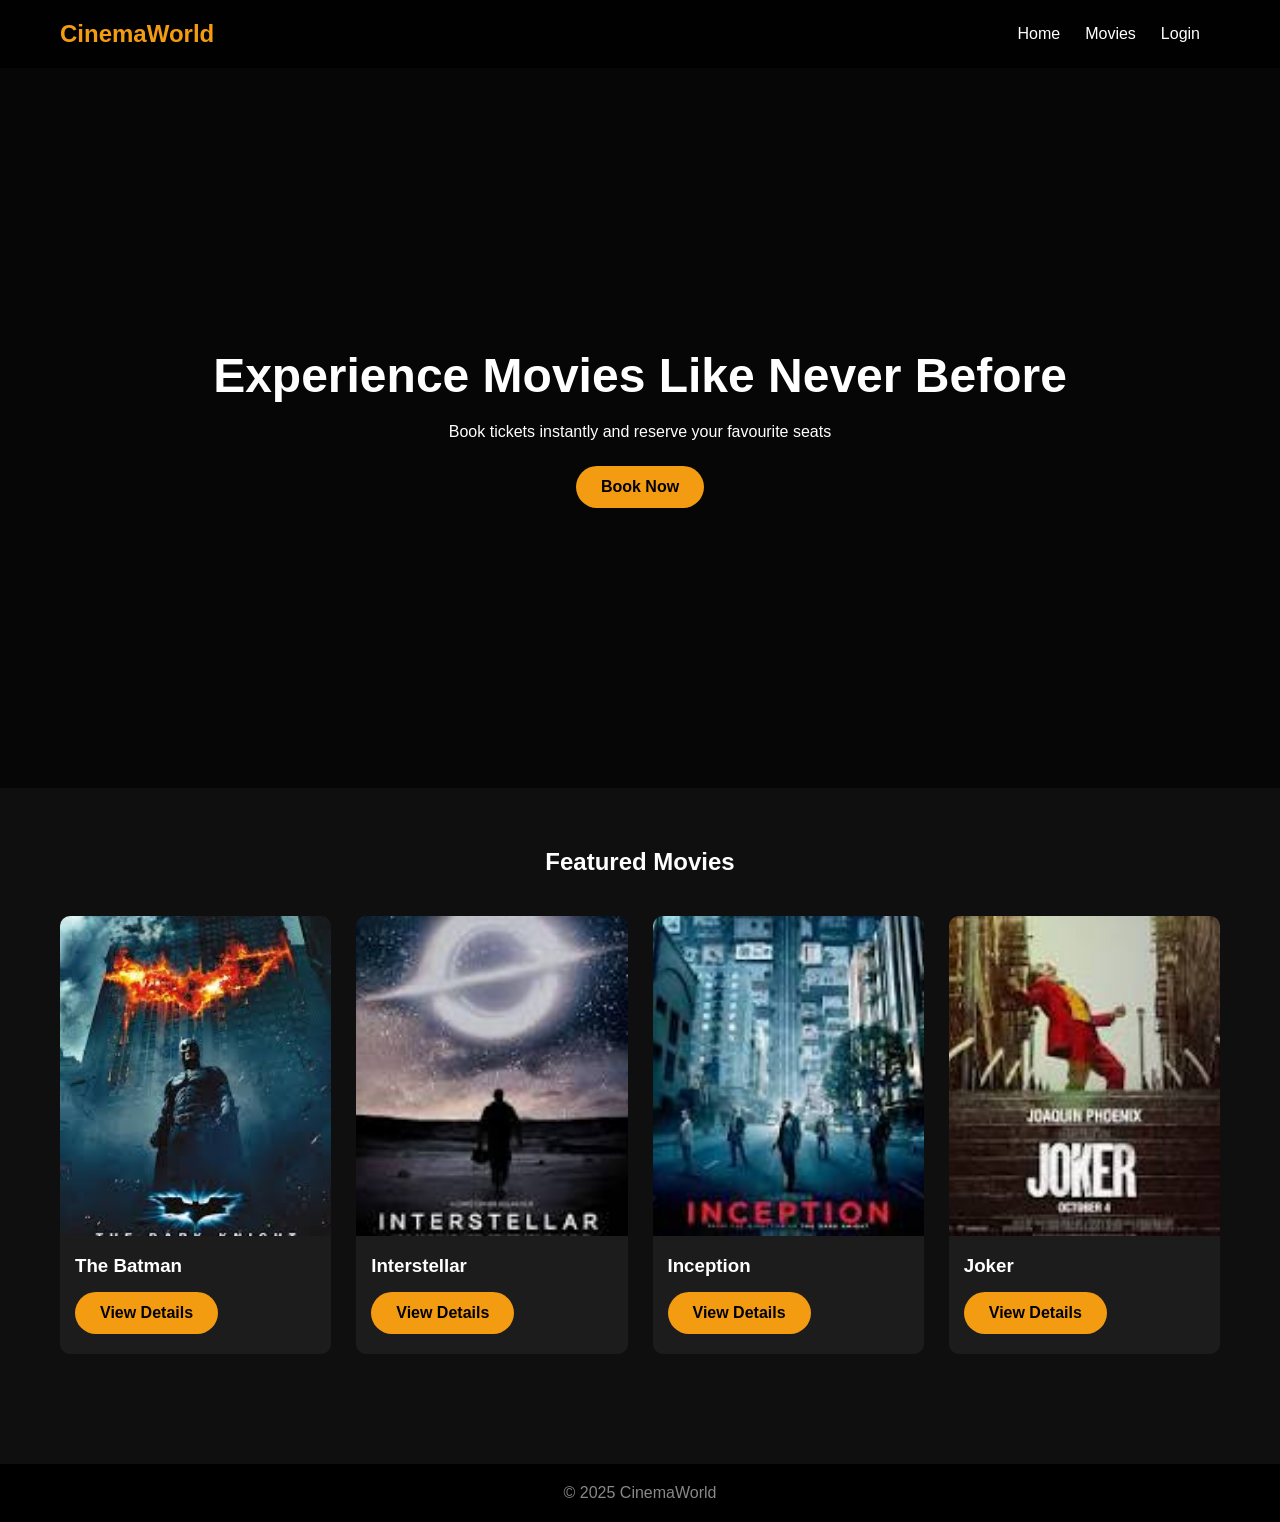
<file: index.html>
<!DOCTYPE html>
<html>
<head>
<title>CinemaWorld</title>
<link rel="stylesheet" href="css/style.css">
</head>

<body>

<header>

<h2>CinemaWorld</h2>

<nav>

<a href="index.html">Home</a>
<a href="movies.html">Movies</a>
<a href="login.html" id="loginLink">Login</a>

<div class="profile" id="profileBox" style="display:none">

<span id="userDisplay"></span>

<div class="profile-menu">
<p>Account</p>
<p>Settings</p>
<p>Preferences</p>
<p onclick="logout()">Logout</p>
</div>

</div>
<div class="profile" id="profileBox">

<span id="userDisplay"></span>

<div class="profile-menu">
<p>Account</p>
<p>Settings</p>
<p>Preferences</p>
<p onclick="logout()">Logout</p>
</div>

</div>

</nav>

</header>


<section class="hero">

<h1>Experience Movies Like Never Before</h1>
<p>Book tickets instantly and reserve your favourite seats</p>

<a href="movies.html" class="primary">Book Now</a>

</section>


<section class="section">

<h2>Featured Movies</h2>

<div class="movies-grid">

<div class="movie-card">
<img src="images/batman.jpeg">
<h3>The Batman</h3>
<a href="details.html" class="primary">View Details</a>
</div>

<div class="movie-card">
<img src="images/interstellar.jpeg">
<h3>Interstellar</h3>
<a href="details.html" class="primary">View Details</a>
</div>

<div class="movie-card">
<img src="images/inception.jpeg">
<h3>Inception</h3>
<a href="details.html" class="primary">View Details</a>
</div>

<div class="movie-card">
<img src="images/joker.jpeg">
<h3>Joker</h3>
<a href="details.html" class="primary">View Details</a>
</div>

</div>

</section>

<footer>
© 2025 CinemaWorld
</footer>

<script src="js/script.js"></script>

</body>
</html>
</file>
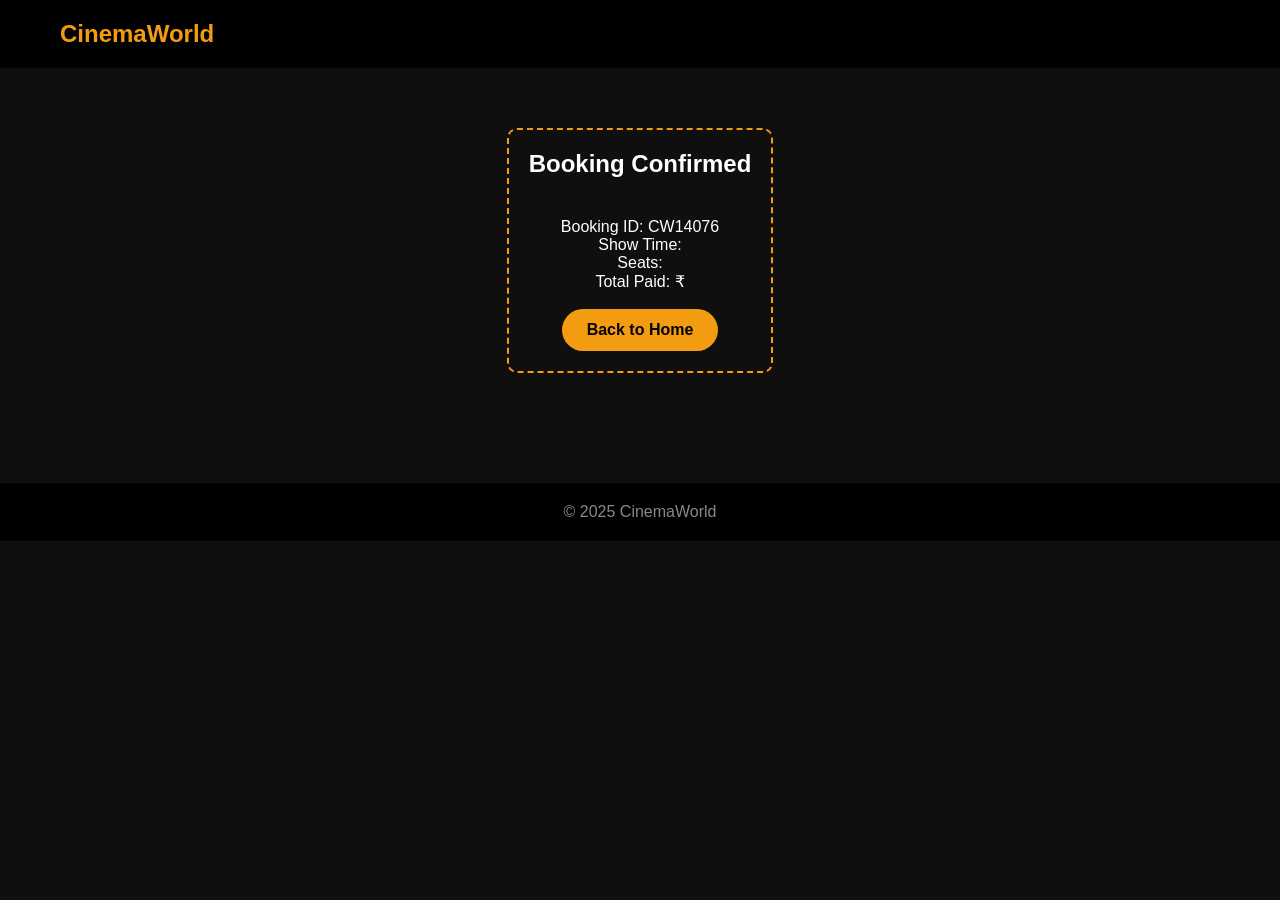
<file: confirmation.html>
<!DOCTYPE html>
<html>
<head>
    <title>Confirmation</title>
    <link rel="stylesheet" href="css/style.css">
</head>
<body>

<header>
    <h2>CinemaWorld</h2>
    
</header>

<section class="section">
    <div class="ticket">
        <h2>Booking Confirmed</h2>
        <p>Booking ID: <span id="bookingId"></span></p>
        <p>Show Time: <span id="summaryTime"></span></p>
        <p>Seats: <span id="summarySeats"></span></p>
        <p>Total Paid: ₹<span id="summaryTotal"></span></p>
        <br>
        <a href="index.html" class="primary">Back to Home</a>
    </div>
</section>

<footer>
    © 2025 CinemaWorld
</footer>

<script src="js/script.js"></script>
</body>
</html>
</file>
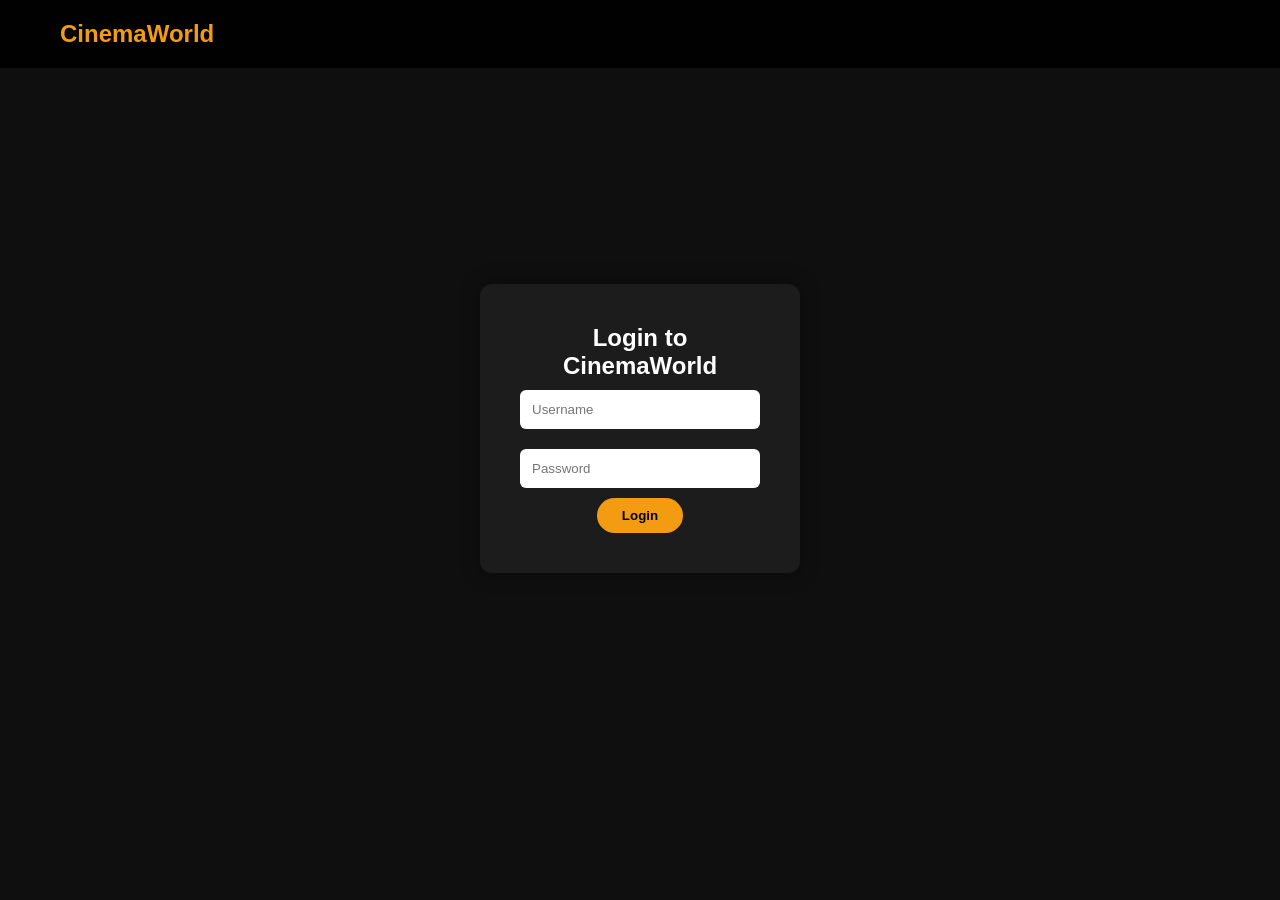
<file: login.html>
<!DOCTYPE html>
<html>
<head>
<title>Login</title>
<link rel="stylesheet" href="css/style.css">
</head>

<body>

<header>
<h2>CinemaWorld</h2>
</header>

<section class="login-container">

<div class="login-card">

<h2>Login to CinemaWorld</h2>

<input id="username" placeholder="Username">

<input type="password" placeholder="Password">

<button onclick="loginUser()">Login</button>

</div>

</section>

<script src="js/script.js"></script>

</body>
</html>
</file>
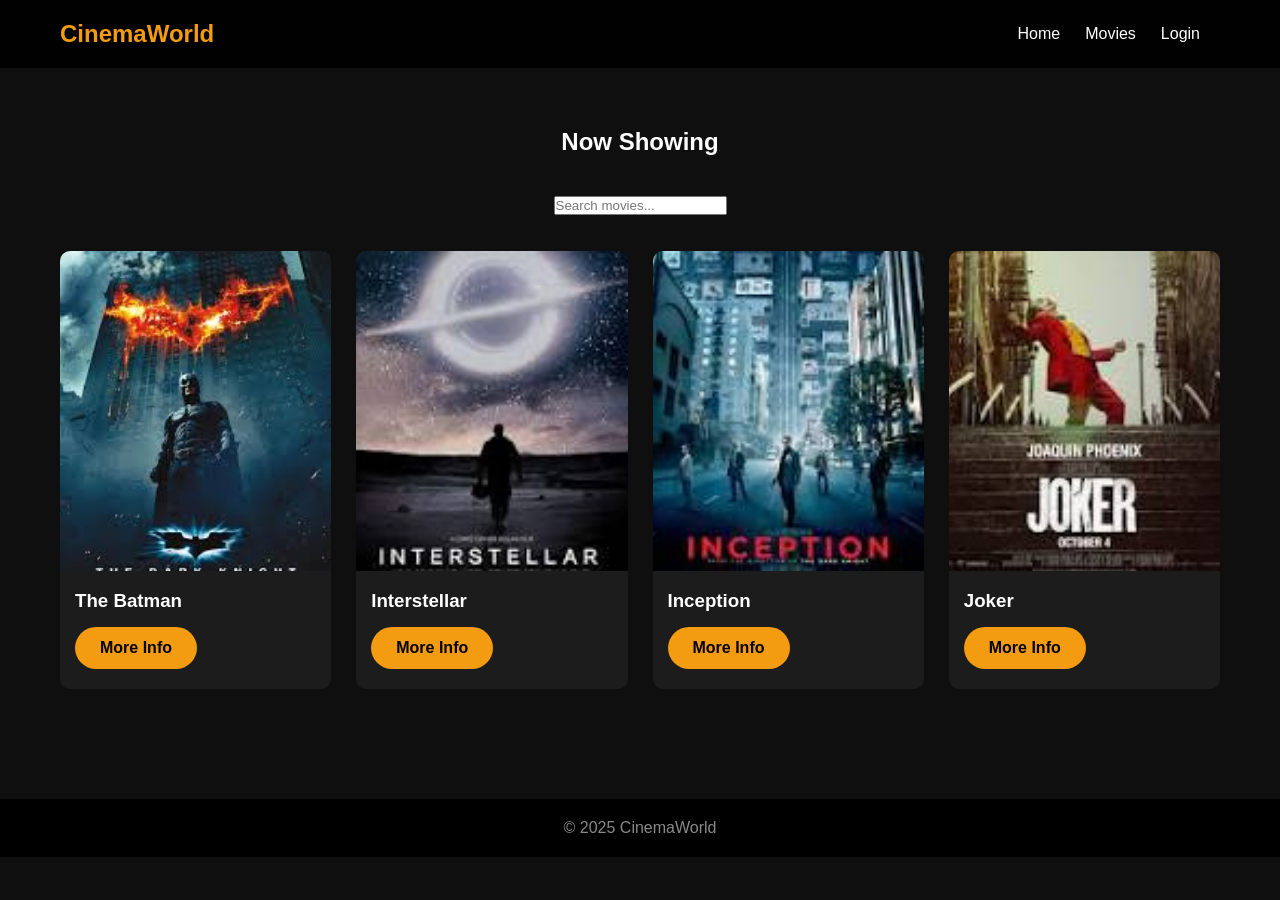
<file: movies.html>
<!DOCTYPE html>
<html>
<head>
<title>Movies</title>
<link rel="stylesheet" href="css/style.css">
</head>

<body>

<header>
<h2>CinemaWorld</h2>

<nav>
<a href="index.html">Home</a>
<a href="movies.html">Movies</a>
<a href="login.html" id="loginLink">Login</a>

<div class="profile" id="profileBox">
<span id="userDisplay"></span>

<div class="profile-menu">
<p>Account</p>
<p>Settings</p>
<p>Preferences</p>
<p onclick="logout()">Logout</p>
</div>
</div>

</nav>
</header>

<section class="section">

<h2>Now Showing</h2>

<input id="searchMovie" placeholder="Search movies..." onkeyup="searchMovies()">

<br><br>

<div class="movies-grid">

<div class="movie-card">
<img src="images/batman.jpeg">
<h3>The Batman</h3>
<a href="details.html?movie=batman" class="primary">More Info</a>
</div>

<div class="movie-card">
<img src="images/interstellar.jpeg">
<h3>Interstellar</h3>
<a href="details.html?movie=interstellar" class="primary">More Info</a>
</div>

<div class="movie-card">
<img src="images/inception.jpeg">
<h3>Inception</h3>
<a href="details.html?movie=inception" class="primary">More Info</a>
</div>

<div class="movie-card">
<img src="images/joker.jpeg">
<h3>Joker</h3>
<a href="details.html?movie=joker" class="primary">More Info</a>
</div>

</div>

</section>

<footer>
© 2025 CinemaWorld
</footer>

<script src="js/script.js"></script>

</body>
</html>
</file>
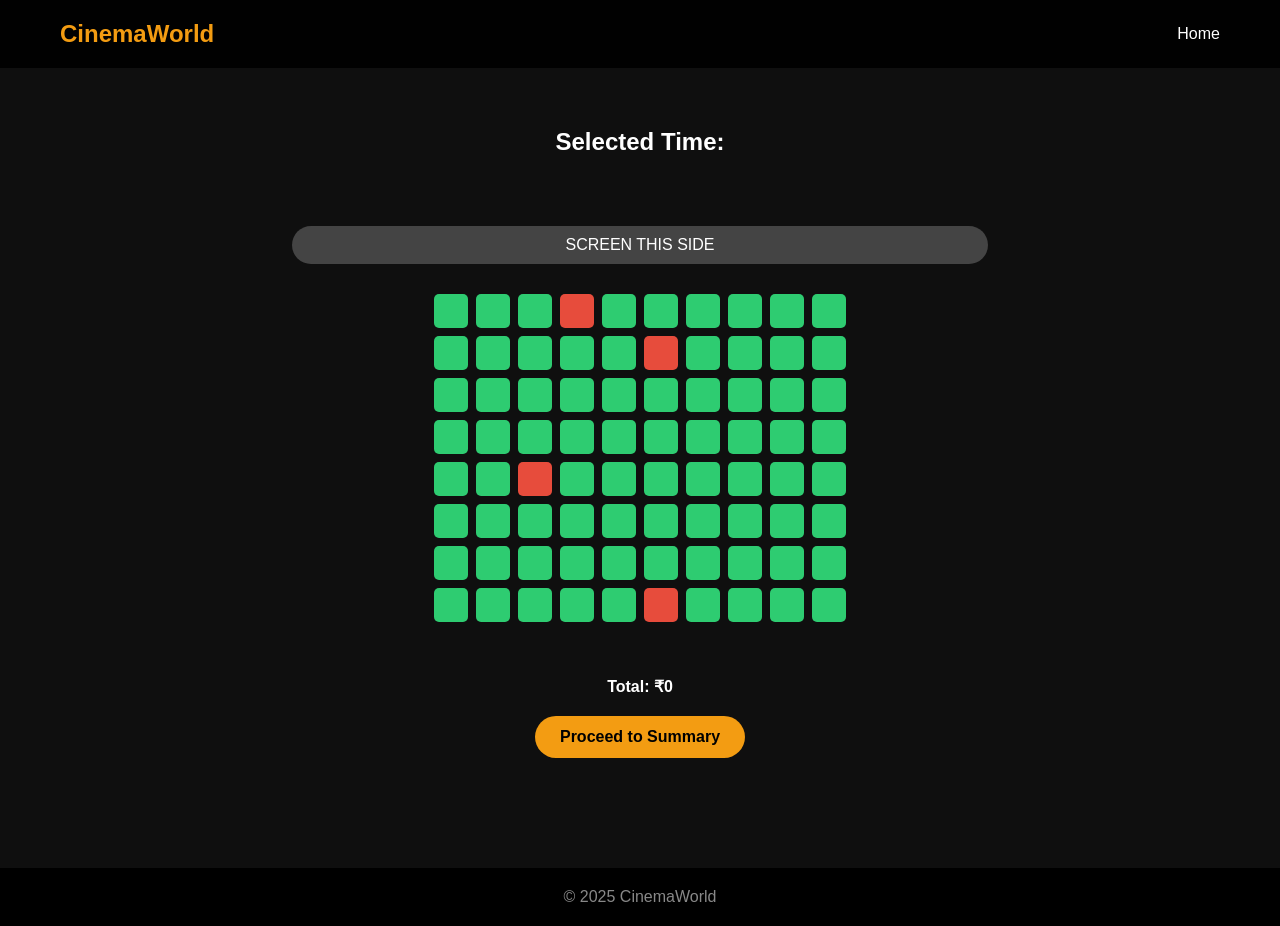
<file: seats.html>
<!DOCTYPE html>
<html>
<head>
<title>Seat Selection</title>
<link rel="stylesheet" href="css/style.css">
</head>

<body>

<header>
<h2>CinemaWorld</h2>
<nav>
<a href="index.html">Home</a>
</nav>
</header>

<section class="section">

<h2>Selected Time: <span id="showTimeDisplay"></span></h2>

<div class="screen">SCREEN THIS SIDE</div>

<div class="seat-grid">

<!-- Standard rows (1-3) -->
<div class="seat standard"></div><div class="seat standard"></div><div class="seat standard"></div><div class="seat standard booked"></div><div class="seat standard"></div><div class="seat standard"></div><div class="seat standard"></div><div class="seat standard"></div><div class="seat standard"></div><div class="seat standard"></div>

<div class="seat standard"></div><div class="seat standard"></div><div class="seat standard"></div><div class="seat standard"></div><div class="seat standard"></div><div class="seat standard booked"></div><div class="seat standard"></div><div class="seat standard"></div><div class="seat standard"></div><div class="seat standard"></div>

<div class="seat standard"></div><div class="seat standard"></div><div class="seat standard"></div><div class="seat standard"></div><div class="seat standard"></div><div class="seat standard"></div><div class="seat standard"></div><div class="seat standard"></div><div class="seat standard"></div><div class="seat standard"></div>

<!-- Premium rows (4-6) -->
<div class="seat premium"></div><div class="seat premium"></div><div class="seat premium"></div><div class="seat premium"></div><div class="seat premium"></div><div class="seat premium"></div><div class="seat premium"></div><div class="seat premium"></div><div class="seat premium"></div><div class="seat premium"></div>

<div class="seat premium"></div><div class="seat premium"></div><div class="seat premium booked"></div><div class="seat premium"></div><div class="seat premium"></div><div class="seat premium"></div><div class="seat premium"></div><div class="seat premium"></div><div class="seat premium"></div><div class="seat premium"></div>

<div class="seat premium"></div><div class="seat premium"></div><div class="seat premium"></div><div class="seat premium"></div><div class="seat premium"></div><div class="seat premium"></div><div class="seat premium"></div><div class="seat premium"></div><div class="seat premium"></div><div class="seat premium"></div>

<!-- Preferred rows (7-8) -->
<div class="seat preferred"></div><div class="seat preferred"></div><div class="seat preferred"></div><div class="seat preferred"></div><div class="seat preferred"></div><div class="seat preferred"></div><div class="seat preferred"></div><div class="seat preferred"></div><div class="seat preferred"></div><div class="seat preferred"></div>

<div class="seat preferred"></div><div class="seat preferred"></div><div class="seat preferred"></div><div class="seat preferred"></div><div class="seat preferred"></div><div class="seat preferred booked"></div><div class="seat preferred"></div><div class="seat preferred"></div><div class="seat preferred"></div><div class="seat preferred"></div>

</div>
<p id="seatInfo"></p>

<div id="seatInfo"></div>

<div class="total-area">
Total: ₹<span id="total">0</span>
</div>

<div class="booking-actions">
<a href="summary.html" class="primary">Proceed to Summary</a>
</div>

</section>

<footer>
© 2025 CinemaWorld
</footer>

<script src="js/script.js"></script>

<script>
document.getElementById("showTimeDisplay").textContent =
sessionStorage.getItem("showTime");
</script>

</body>
</html>
</file>
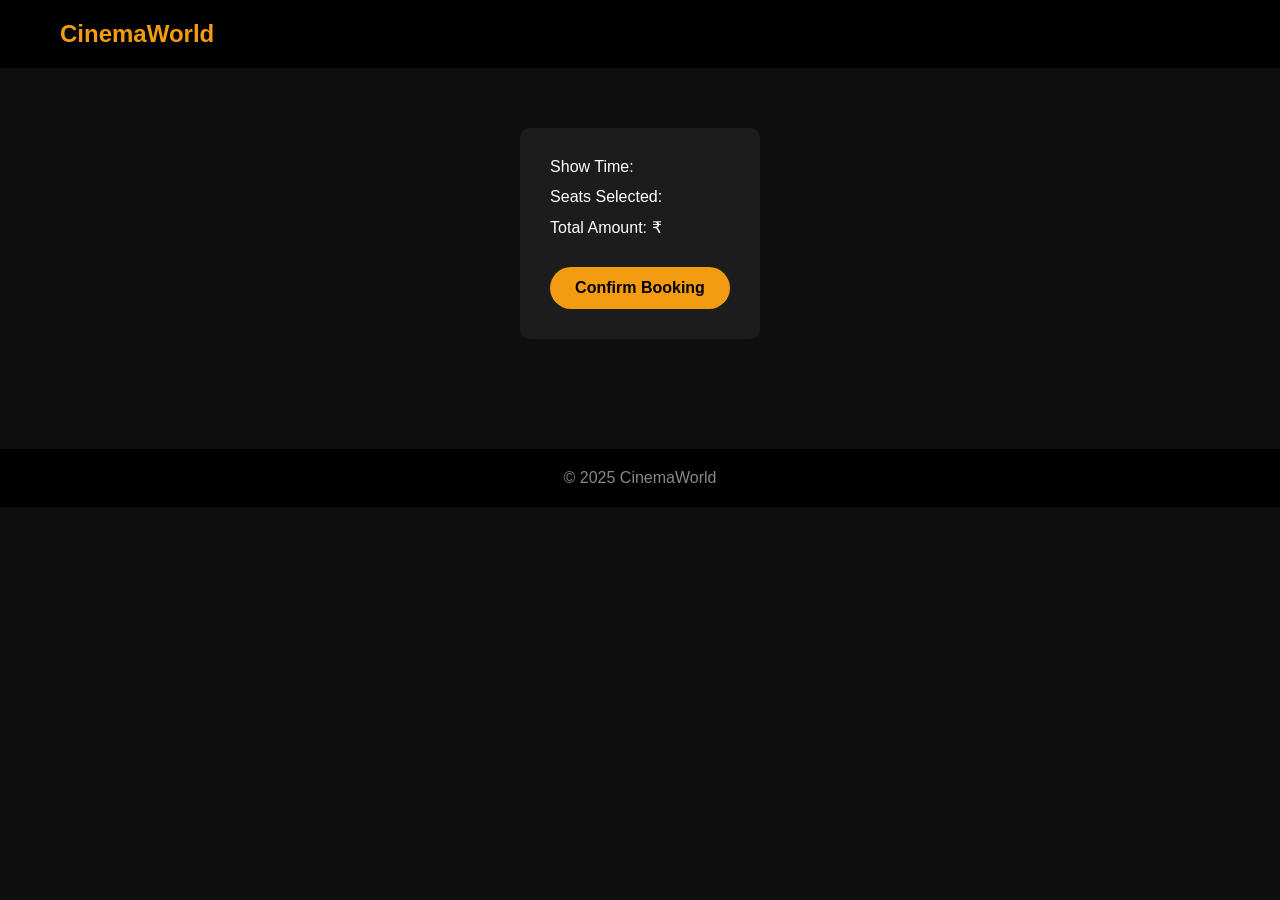
<file: summary.html>
<!DOCTYPE html>
<html>
<head>
    <title>Booking Summary</title>
    <link rel="stylesheet" href="css/style.css">
</head>
<body>

<header>
    <h2>CinemaWorld</h2>
    
</header>

<section class="section">
    <div class="summary-card">
        <div>Show Time: <span id="summaryTime"></span></div>
        <div>Seats Selected: <span id="summarySeats"></span></div>
        <div>Total Amount: ₹<span id="summaryTotal"></span></div>
        <br>
        <a href="confirmation.html" class="primary">Confirm Booking</a>
    </div>
</section>

<footer>
    © 2025 CinemaWorld
</footer>

<script src="js/script.js"></script>
</body>
</html>
</file>
<file: css/style.css>
:root {
--bg: #0f0f0f;
--text: #ffffff;
--card: #1c1c1c;
--accent: #f39c12;
}

.light-mode {
--bg: #f4f4f4;
--text: #111;
--card: #ffffff;
--accent: #e67e22;
}

*{
margin:0;
padding:0;
box-sizing:border-box;
font-family:'Segoe UI',sans-serif;
}

body{
background:var(--bg);
color:var(--text);
}

/* ---------- HEADER ---------- */

header{
background:rgba(0,0,0,0.9);
padding:20px 60px;
display:flex;
justify-content:space-between;
align-items:center;
}

header h2{
color:var(--accent);
}

nav{
display:flex;
align-items:center;
}

nav a{
color:var(--text);
text-decoration:none;
margin-left:25px;
transition:.3s;
}

nav a:hover{
color:var(--accent);
}

/* ---------- HERO ---------- */

.hero{
height:80vh;
background:url("https://images.unsplash.com/photo-1489599849927-2ee91cede3ba") center/cover no-repeat;
display:flex;
justify-content:center;
align-items:center;
text-align:center;
flex-direction:column;
background-blend-mode:darken;
background-color:rgba(0,0,0,0.6);
}

.hero h1{
font-size:48px;
margin-bottom:20px;
}

.hero p{
margin-bottom:25px;
}

/* ---------- BUTTON ---------- */

a.primary{
background:var(--accent);
padding:12px 25px;
text-decoration:none;
color:black;
font-weight:bold;
border-radius:30px;
transition:.3s;
display:inline-block;
}

a.primary:hover{
transform:scale(1.05);
}

/* ---------- SECTIONS ---------- */

.section{
padding:60px;
display:flex;
flex-direction:column;
align-items:center;
}

.section h2{
margin-bottom:40px;
}

/* ---------- MOVIE GRID ---------- */

.movies-grid{
display:grid;
grid-template-columns:repeat(auto-fit,minmax(220px,1fr));
gap:25px;
width:100%;
}

.movie-card{
background:var(--card);
border-radius:10px;
overflow:hidden;
transition:.3s;
}

.movie-card:hover{
transform:translateY(-5px);
}

.movie-card img{
width:100%;
height:320px;
object-fit:cover;
}

.movie-card h3{
padding:15px;
}

.movie-card a{
margin:0 15px 20px;
display:inline-block;
}

/* ---------- DETAILS PAGE ---------- */

.details-container{
display:flex;
gap:40px;
flex-wrap:wrap;
justify-content:center;
}

.details-container img{
width:350px;
border-radius:10px;
}

/* ---------- SHOWTIMES ---------- */

.time{
display:inline-block;
padding:10px 15px;
margin:5px;
background:#333;
border-radius:5px;
cursor:pointer;
}

.time.selected{
background:var(--accent);
color:black;
}

/* ---------- SCREEN ---------- */

.screen{
text-align:center;
margin:30px auto;
width:60%;
padding:10px;
background:#444;
border-radius:40px;
}

/* ---------- SEATS ---------- */

.seat-grid{
display:grid;
grid-template-columns:repeat(10,34px);
gap:8px;
justify-content:center;
margin-bottom:25px;
}

.seat{
height:34px;
width:34px;
background:#2ecc71;
border-radius:5px;
cursor:pointer;
transition:.15s;
}

.seat:hover{
transform:scale(1.15);
}

.seat.booked{
background:#e74c3c;
cursor:not-allowed;
}

.seat.selected{
background:#3498db;
}

/* ---------- BOOKING INFO ---------- */

#seatInfo{
margin-top:10px;
font-weight:bold;
text-align:center;
}

.total-area{
margin-top:10px;
text-align:center;
font-weight:bold;
}

.booking-actions{
display:flex;
flex-direction:column;
align-items:center;
gap:15px;
margin-top:20px;
}

/* ---------- SUMMARY ---------- */

.summary-card{
background:var(--card);
padding:30px;
max-width:600px;
margin:auto;
border-radius:10px;
}

.summary-card div{
margin-bottom:12px;
}

.ticket{
border:2px dashed var(--accent);
padding:20px;
border-radius:10px;
text-align:center;
}

/* ---------- LOGIN ---------- */

.login-container{
height:80vh;
display:flex;
justify-content:center;
align-items:center;
}

.login-card{
background:#1c1c1c;
padding:40px;
border-radius:12px;
width:320px;
text-align:center;
box-shadow:0 0 20px rgba(0,0,0,0.4);
}

.login-card input{
width:100%;
padding:12px;
margin:10px 0;
border:none;
border-radius:6px;
}

.login-card button{
background:#f39c12;
border:none;
padding:10px 25px;
border-radius:25px;
cursor:pointer;
font-weight:bold;
}

/* ---------- PROFILE ---------- */

.profile{
position:relative;
margin-left:20px;
cursor:pointer;
}

.profile-menu{
display:none;
position:absolute;
right:0;
top:30px;
background:#1c1c1c;
padding:10px;
border-radius:6px;
box-shadow:0 5px 15px rgba(0,0,0,0.4);
}

.profile-menu p{
padding:5px 10px;
}

/* ---------- FOOTER ---------- */

footer{
background:#000;
padding:20px;
text-align:center;
margin-top:50px;
color:#888;
}
</file>
